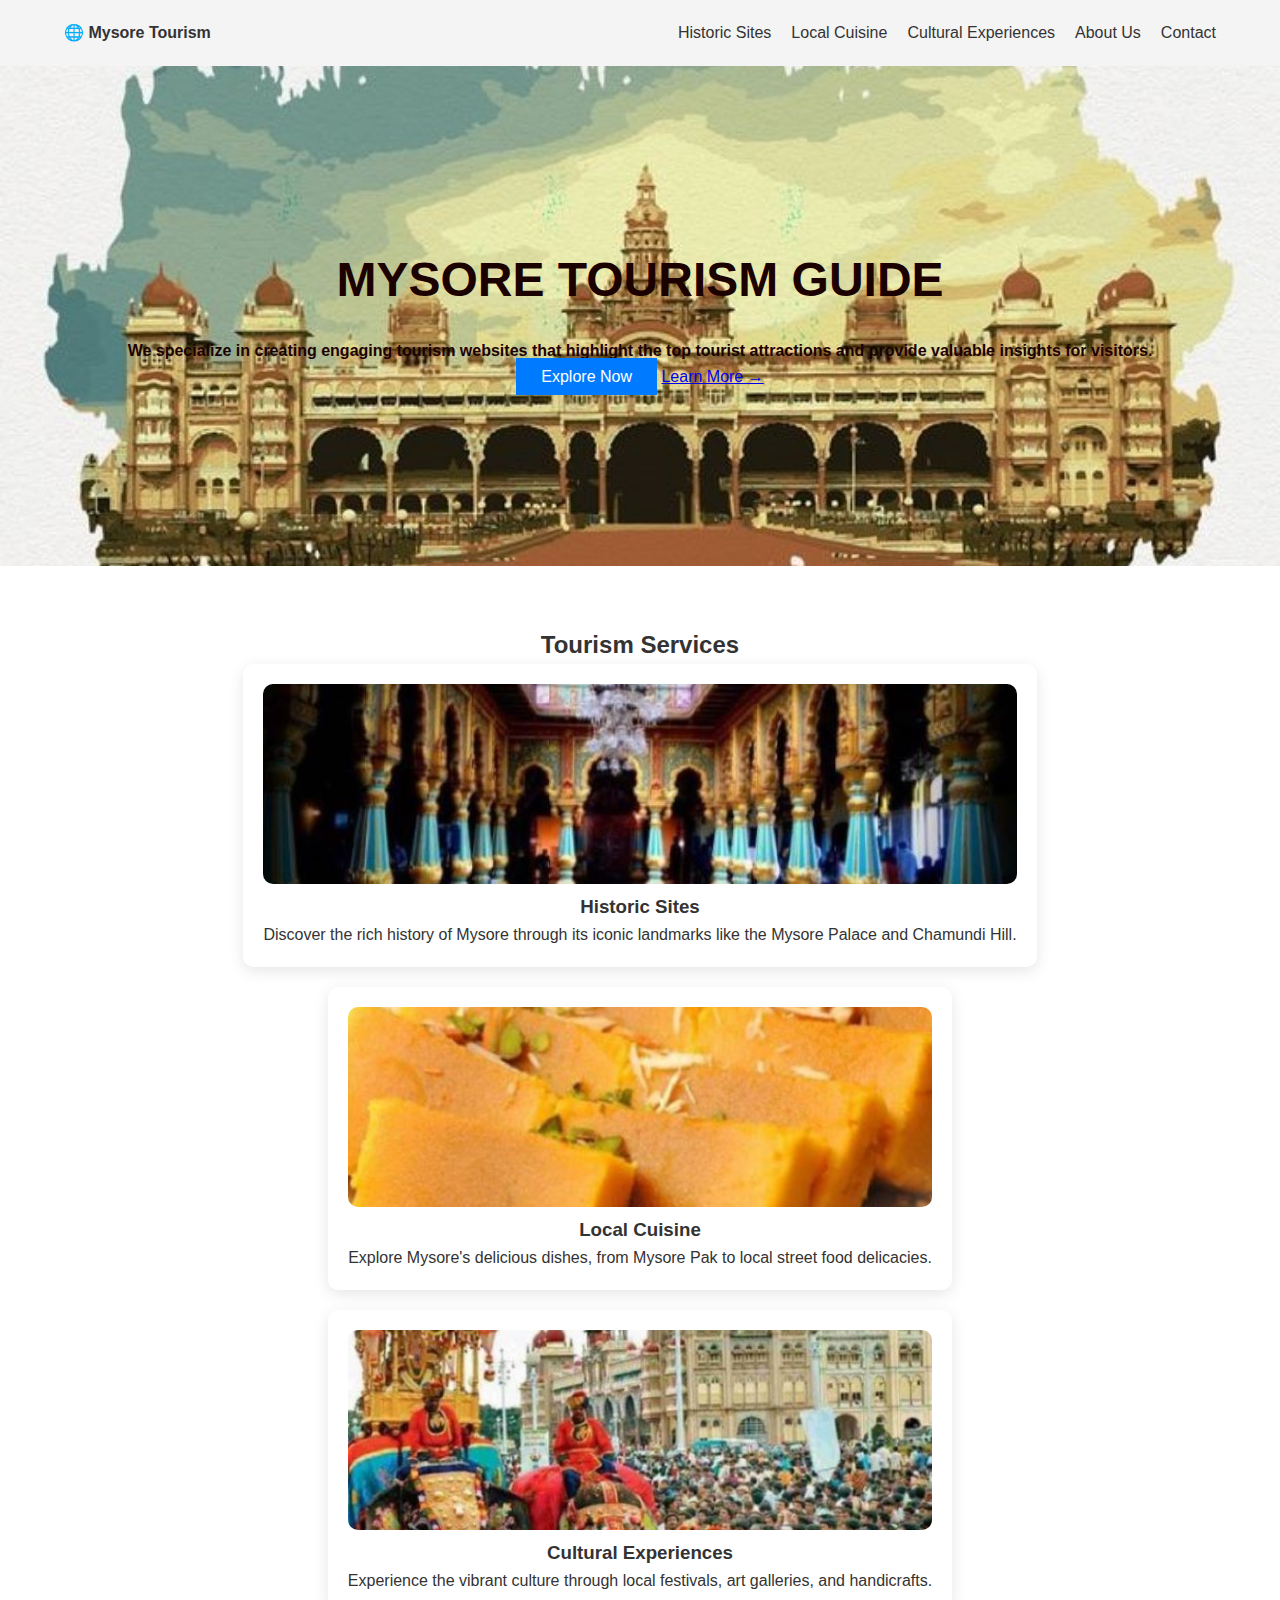
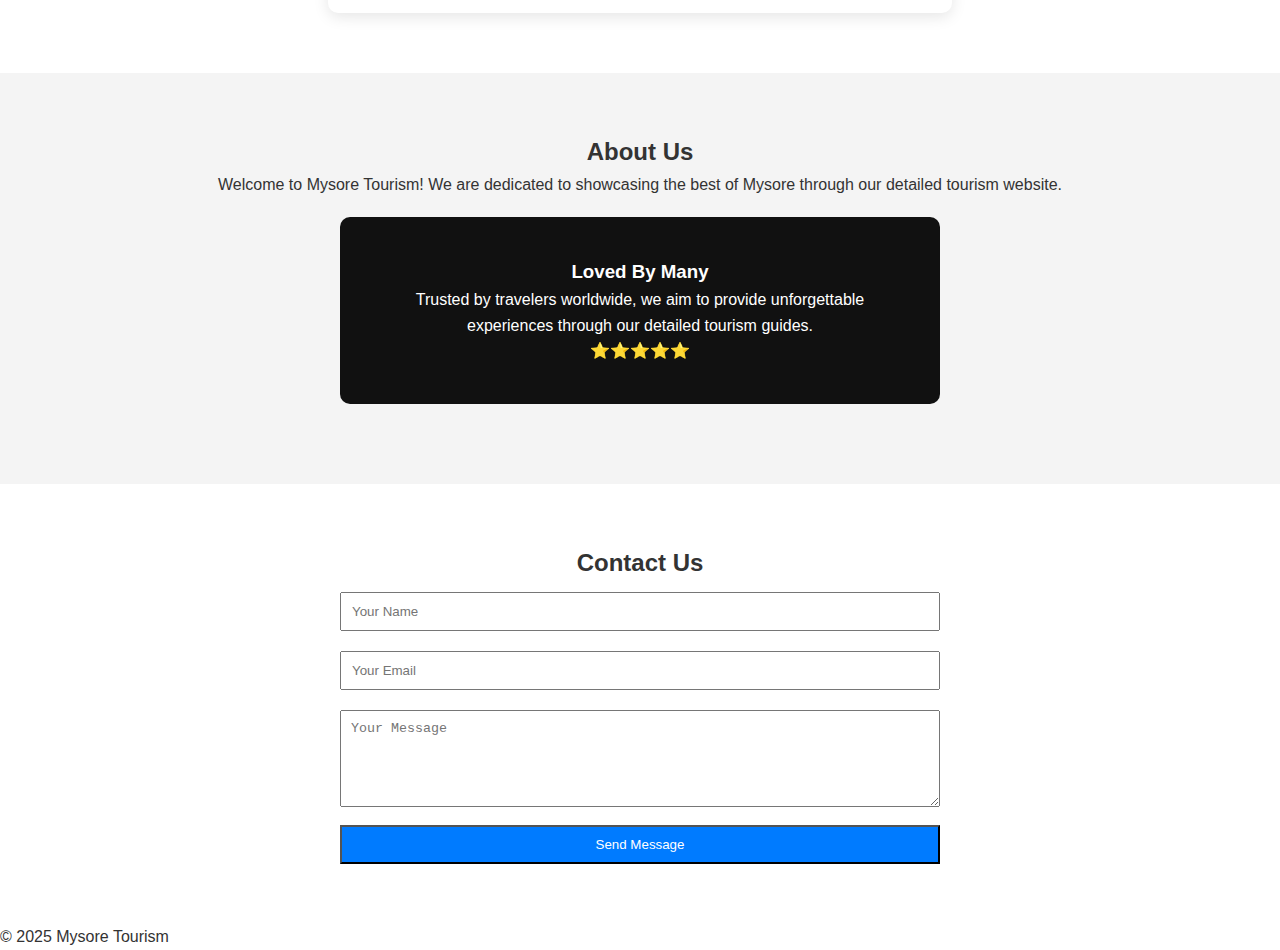
<file: index.html>
<!DOCTYPE html>
<html lang="en">
<head>
    <meta charset="UTF-8">
    <meta name="viewport" content="width=device-width, initial-scale=1.0">
    <title>Mysore Tourism</title>
    <link rel="stylesheet" href="style.css">
</head>
<body>

<header class="header">
    <div class="container">
        <nav class="navbar">
            <b><div class="logo">🌐 Mysore Tourism</div></b>
            <ul class="nav-links">
                <li><a href="historic.html">Historic Sites</a></li>
                <li><a href="cuisine.html">Local Cuisine</a></li>
                <li><a href="culture.html">Cultural Experiences</a></li>
                <li><a href="#about">About Us</a></li>
                <li><a href="#contact">Contact</a></li>
            </ul>
        </nav>
    </div>
</header>

<section class="hero">
    <div class="container">
        <h1>MYSORE TOURISM GUIDE</h1>
        <p><b>We specialize in creating engaging tourism websites that highlight the top tourist attractions and provide valuable insights for visitors.</b></p>
        <div class="cta-buttons">
            <a href="#services" class="btn-primary">Explore Now</a>
            <a href="#about" class="btn-secondary">Learn More →</a>
        </div>
    </div>
</section>

<!-- Tourism Services with Clickable Images -->
<section id="services" class="services-section">
    <div class="container">
        <h2>Tourism Services</h2>
        <div class="services-grid">
            
            <!-- Historic Sites -->
            <div class="service-card">
                <a href="historic.html">
                    <img src="images/historic2.jpg" alt="Historic Sites">
                </a>
                <h3>Historic Sites</h3>
                <p>Discover the rich history of Mysore through its iconic landmarks like the Mysore Palace and Chamundi Hill.</p>
            </div>

            <!-- Local Cuisine -->
            <div class="service-card">
                <a href="cuisine.html">
                    <img src="images/food1.jpg" alt="Local Cuisine">
                </a>
                <h3>Local Cuisine</h3>
                <p>Explore Mysore's delicious dishes, from Mysore Pak to local street food delicacies.</p>
            </div>

            <!-- Cultural Experiences -->
            <div class="service-card">
                <a href="culture.html">
                    <img src="images/gallery1.jpg" alt="Cultural Experiences">
                </a>
                <h3>Cultural Experiences</h3>
                <p>Experience the vibrant culture through local festivals, art galleries, and handicrafts.</p>
            </div>

        </div>
    </div>
</section>

<!-- About Us -->
<section id="about" class="about-section">
    <div class="container">
        <h2>About Us</h2>
        <p>Welcome to Mysore Tourism! We are dedicated to showcasing the best of Mysore through our detailed tourism website.</p>
        <div class="testimonial-card">
            <h3>Loved By Many</h3>
            <p>Trusted by travelers worldwide, we aim to provide unforgettable experiences through our detailed tourism guides.</p>
            <div class="rating">
                ⭐⭐⭐⭐⭐
            </div>
        </div>
    </div>
</section>

<!-- Contact Section -->
<section id="contact" class="contact-section">
    <div class="container">
        <h2>Contact Us</h2>
        <form action="#">
            <input type="text" placeholder="Your Name" required>
            <input type="email" placeholder="Your Email" required>
            <textarea placeholder="Your Message" rows="5" required></textarea>
            <button type="submit" class="btn-primary">Send Message</button>
        </form>
    </div>
</section>

<footer>
    <p>&copy; 2025 Mysore Tourism</p>
</footer>

<script src="script.js"></script>
</body>
</html>
</file>
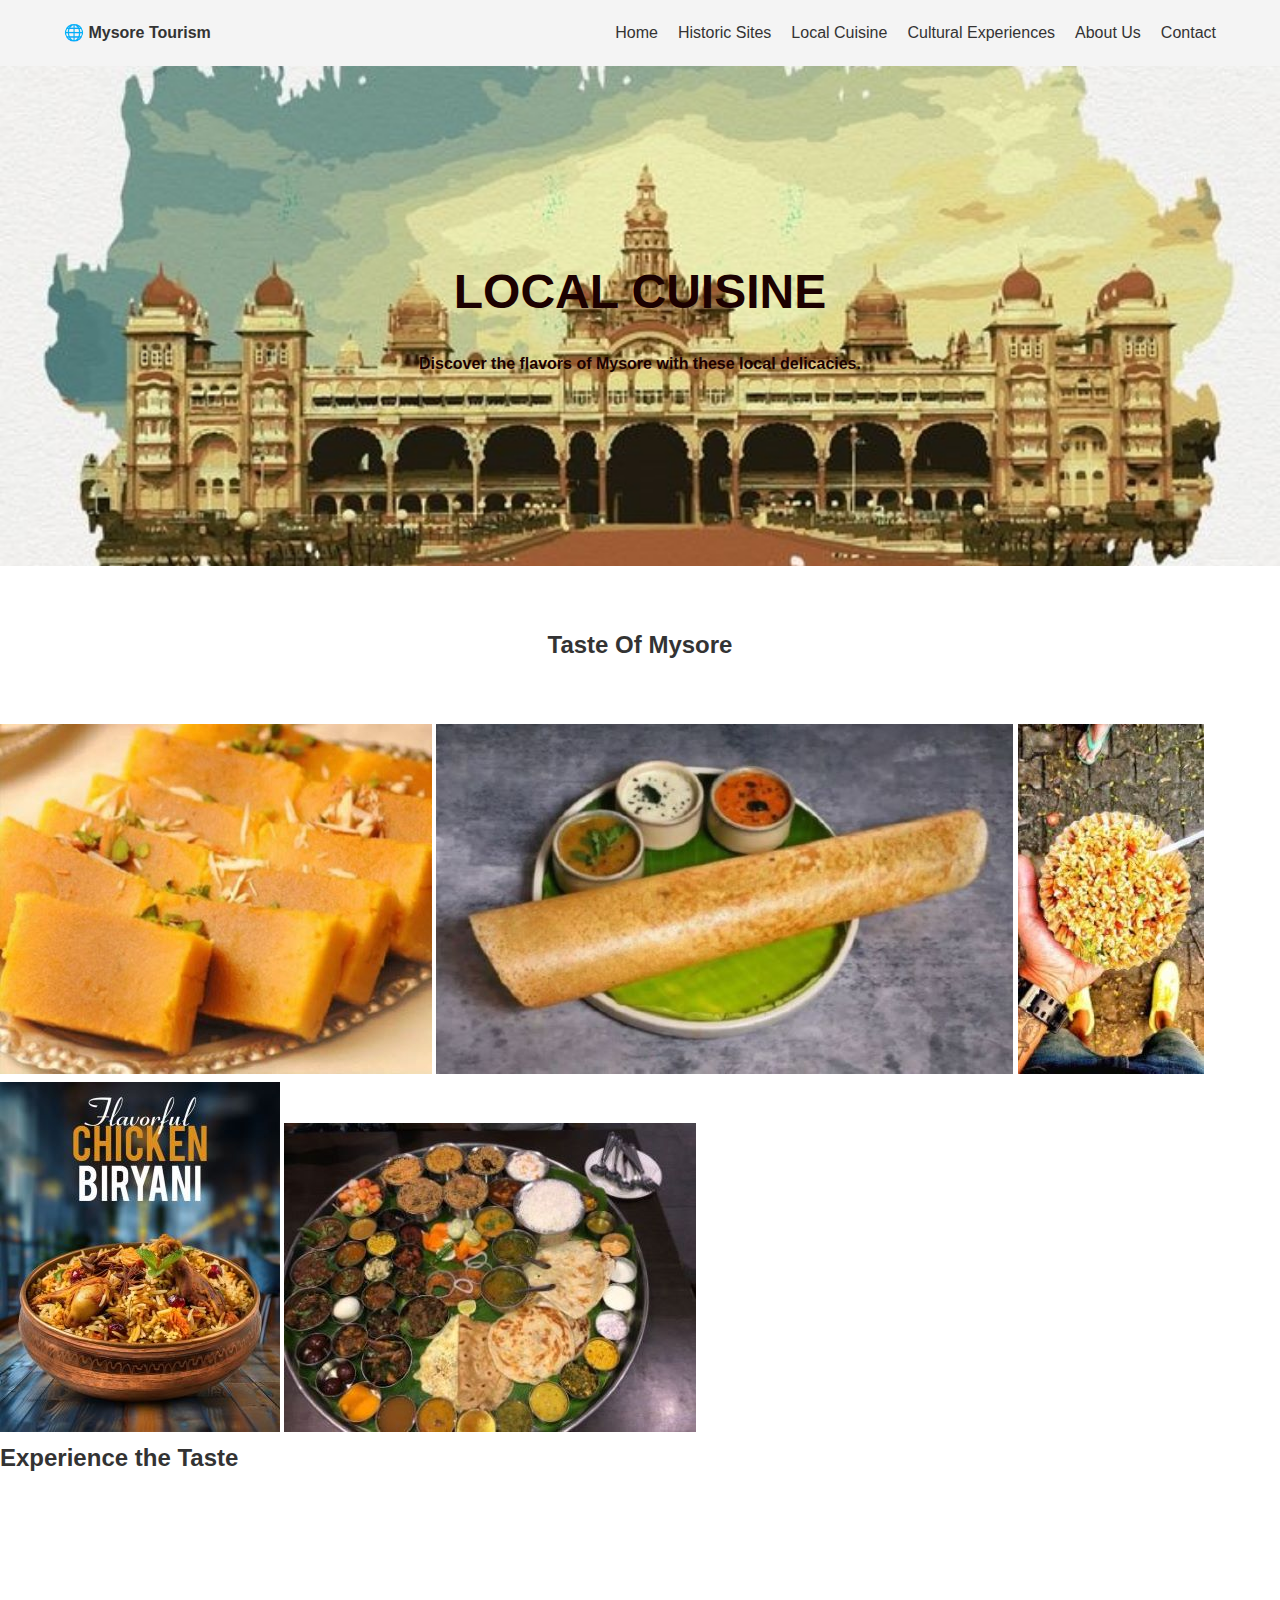
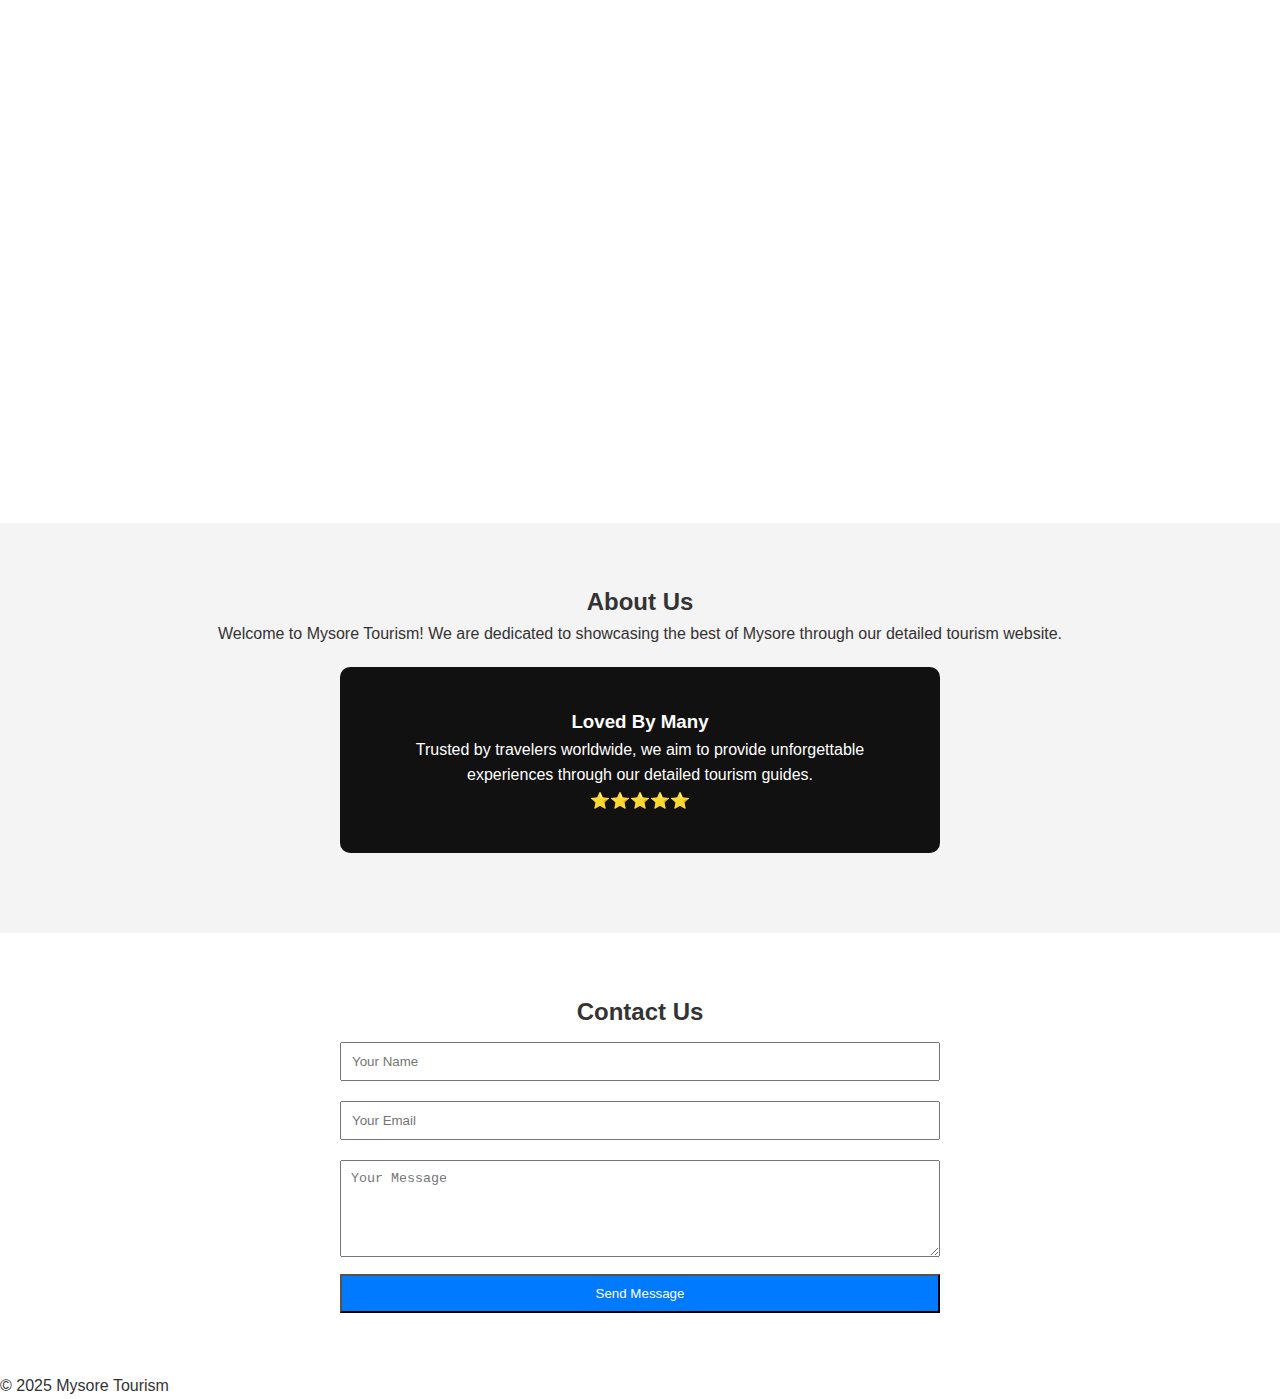
<file: cuisine.html>
<!DOCTYPE html>
<html lang="en">
<head>
    <meta charset="UTF-8">
    <meta name="viewport" content="width=device-width, initial-scale=1.0">
    <title>Local Cuisine - Mysore Tourism</title>
    <link rel="stylesheet" href="style.css">
</head>
<body>

<header class="header">
    <div class="container">
        <nav class="navbar">
            <b><div class="logo">🌐 Mysore Tourism</div></b>
            <ul class="nav-links">
                <li><a href="index.html">Home</a></li>
                <li><a href="historic.html">Historic Sites</a></li>
                <li><a href="cuisine.html">Local Cuisine</a></li>
                <li><a href="culture.html">Cultural Experiences</a></li>
                <li><a href="#about">About Us</a></li>
                <li><a href="#contact">Contact</a></li>
            </ul>
        </nav>
    </div>
</header>

<section class="hero">
    <div class="container">
        <h1>LOCAL CUISINE</h1>
        <p><b>Discover the flavors of Mysore with these local delicacies.</b></p>
    </div>
</section>

<section id="services" class="services-section">
  <div class="container">
      <h2>Taste Of Mysore</h2>
      <div class="services-grid">
      </div>
  </div>
</section>

<section class="image-gallery">
    <img src="images/food1.jpg" alt="Mysore pak">
    <img src="images/food2.jpg" alt="dosa">
    <img src="images/food3.jpg" alt="biryani">
    <img src="images/food4.jpg" alt="churmuri">
    <img src="images/food5.jpg" alt="non veg">
</section>

<section class="video-container">
    <h2>Experience the Taste</h2>
  
      <div class="video-container">
          <!-- Video 1 -->
          <iframe width="630" height="315" src="https://www.youtube.com/embed/bd5vbzytnTU" frameborder="0" allowfullscreen></iframe>
  
          <!-- Video 2 -->
          <iframe width="630" height="315" src="https://www.youtube.com/embed/DokcwKJO79I" frameborder="0" allowfullscreen></iframe>
  
          <!-- Video 3 -->
          <iframe width="630" height="315" src="https://www.youtube.com/embed/ELZpyvSl5g4" frameborder="0" allowfullscreen></iframe>

      </div>
  </section>
  

<section id="about" class="about-section">
  <div class="container">
      <h2>About Us</h2>
      <p>Welcome to Mysore Tourism! We are dedicated to showcasing the best of Mysore through our detailed tourism website.</p>
      <div class="testimonial-card">
          <h3>Loved By Many</h3>
          <p>Trusted by travelers worldwide, we aim to provide unforgettable experiences through our detailed tourism guides.</p>
          <div class="rating">
              ⭐⭐⭐⭐⭐
          </div>
      </div>
  </div>
</section>

<section id="contact" class="contact-section">
  <div class="container">
      <h2>Contact Us</h2>
      <form action="#">
          <input type="text" placeholder="Your Name" required>
          <input type="email" placeholder="Your Email" required>
          <textarea placeholder="Your Message" rows="5" required></textarea>
          <button type="submit" class="btn-primary">Send Message</button>
      </form>
  </div>
</section>

<footer>
    <p>&copy; 2025 Mysore Tourism</p>
</footer>

<script src="script.js"></script>
</body>
</html>
</file>
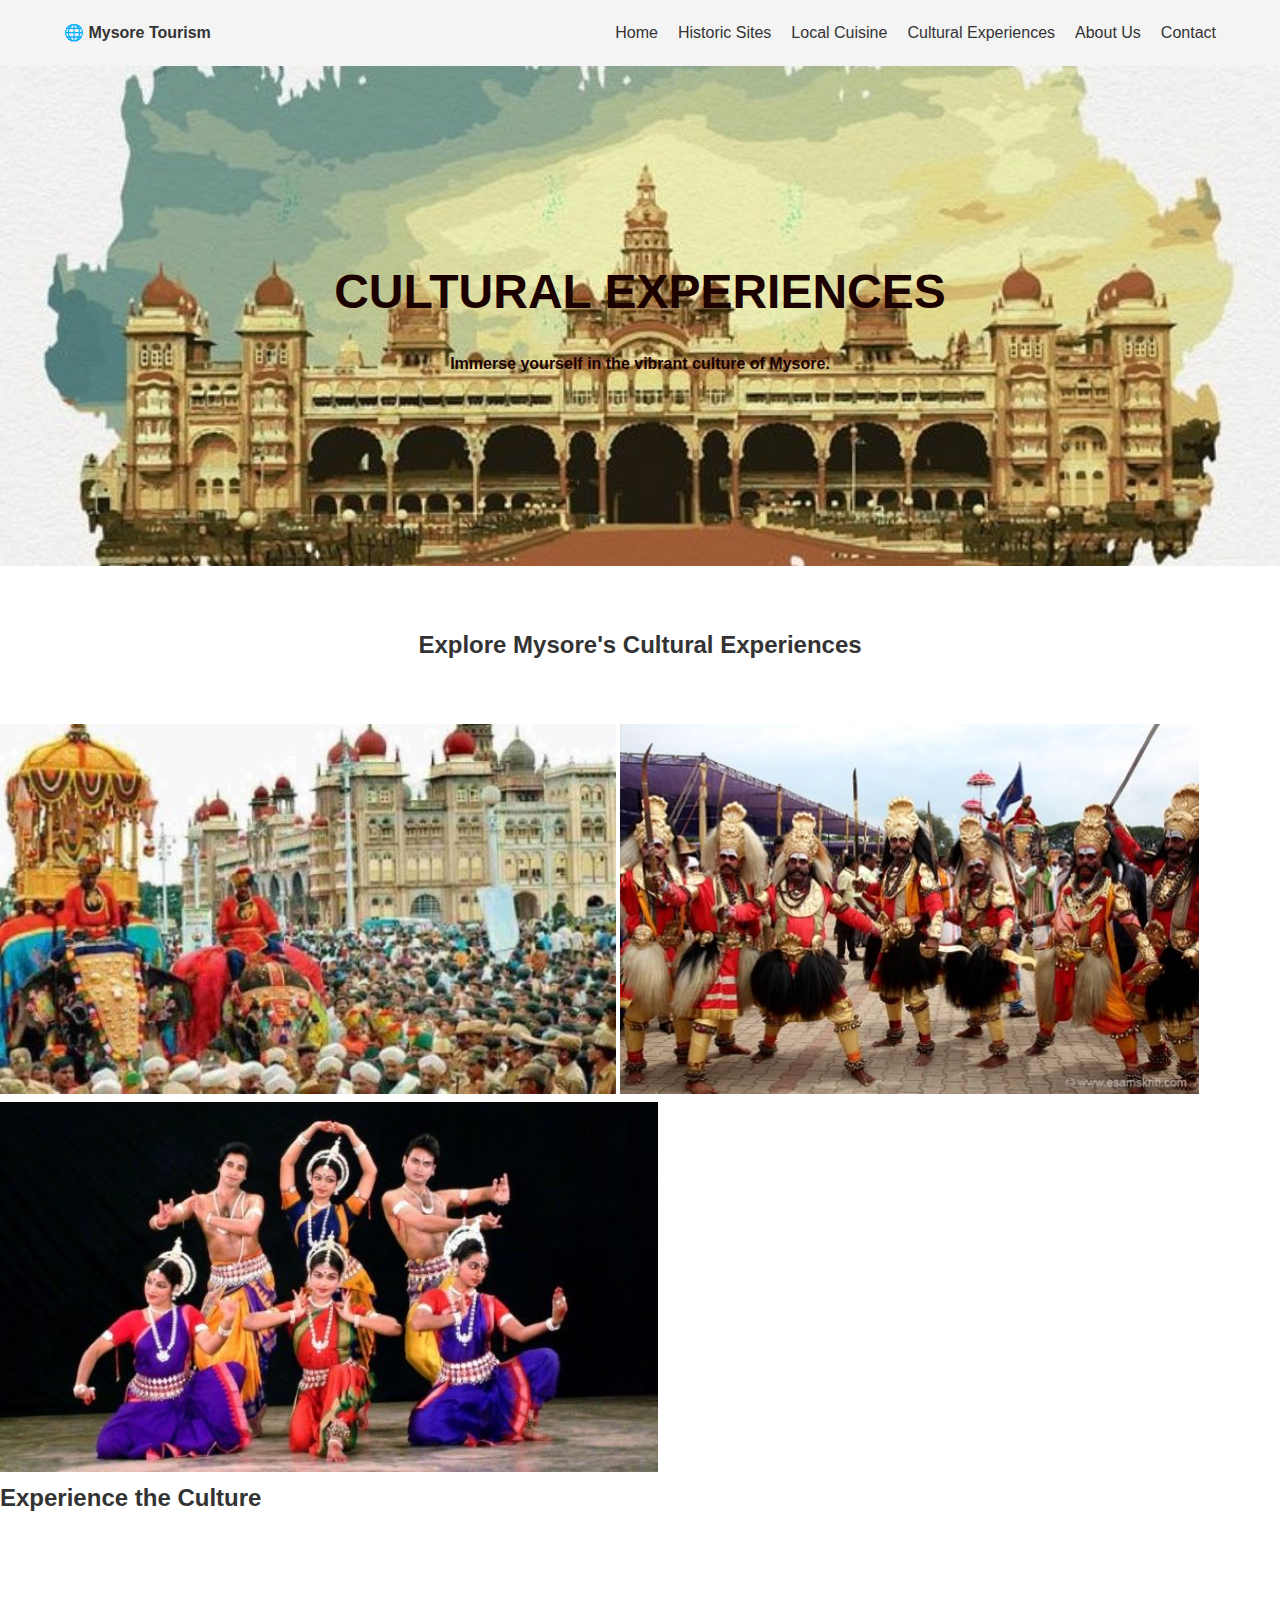
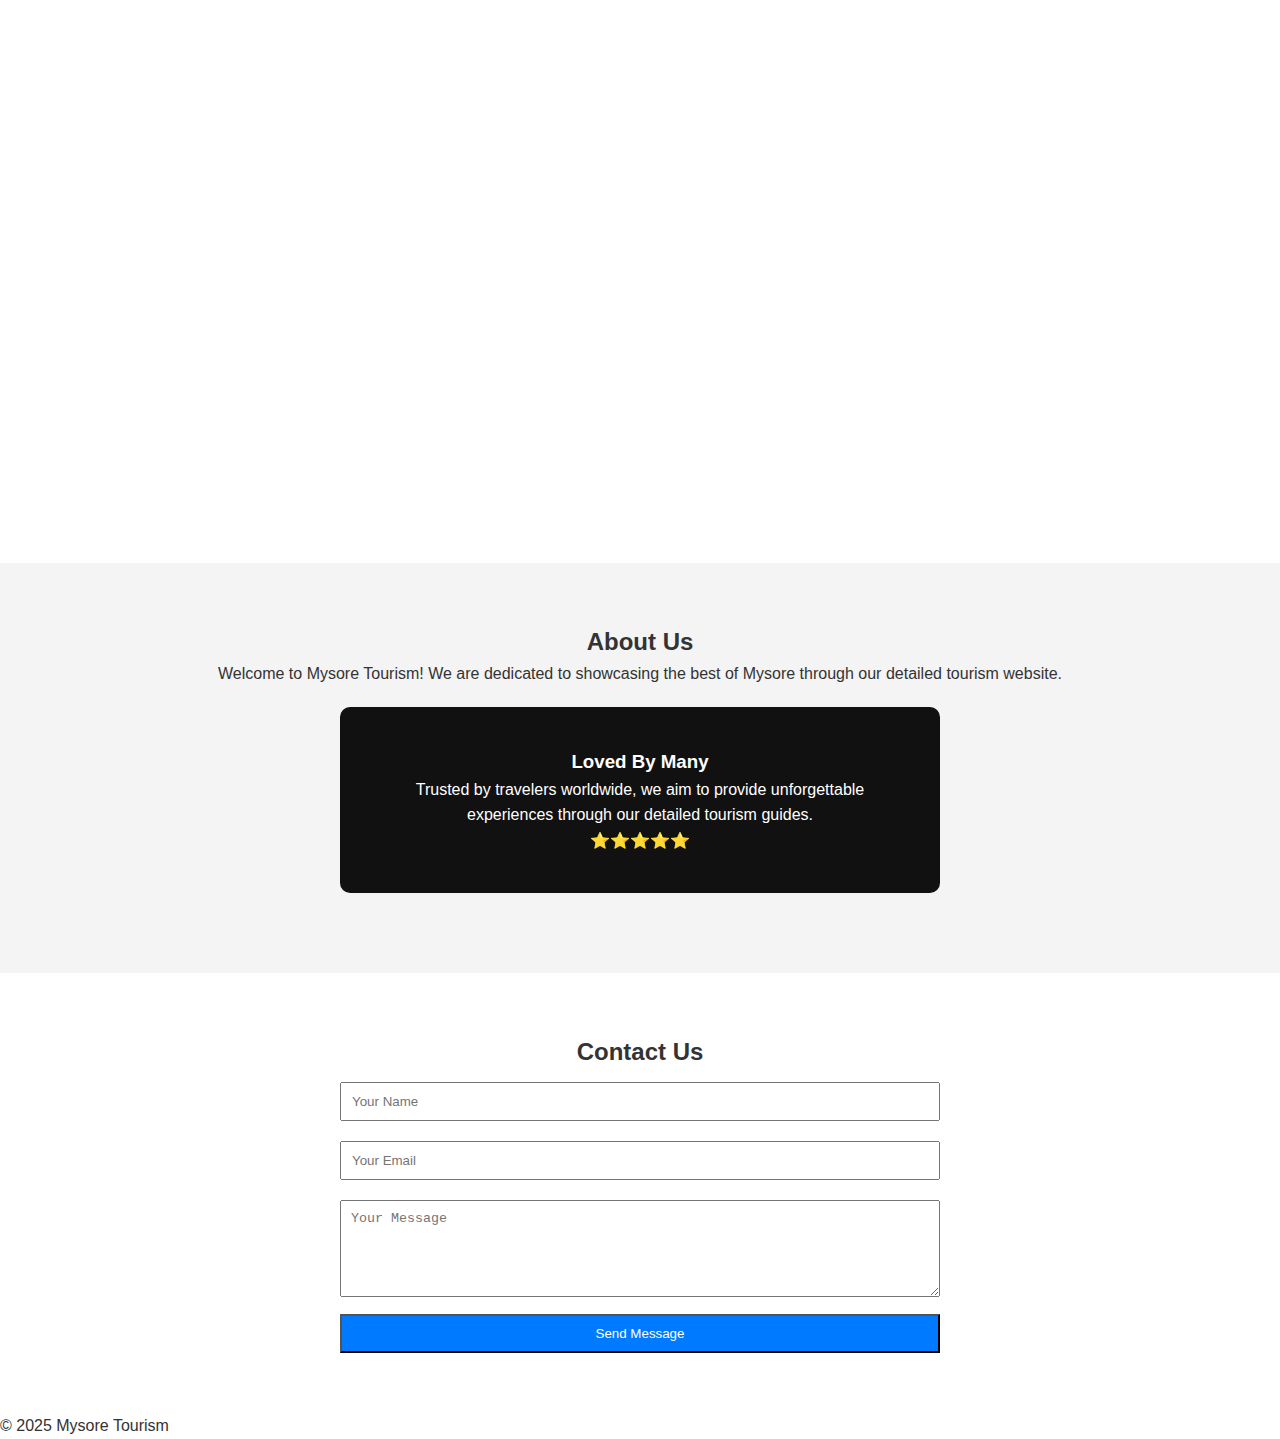
<file: culture.html>
<!DOCTYPE html>
<html lang="en">
<head>
    <meta charset="UTF-8">
    <meta name="viewport" content="width=device-width, initial-scale=1.0">
    <title>Cultural Experiences - Mysore Tourism</title>
    <link rel="stylesheet" href="style.css">
</head>
<body>

<header class="header">
    <div class="container">
        <nav class="navbar">
            <b><div class="logo">🌐 Mysore Tourism</div></b>
            <ul class="nav-links">
                <li><a href="index.html">Home</a></li>
                <li><a href="historic.html">Historic Sites</a></li>
                <li><a href="cuisine.html">Local Cuisine</a></li>
                <li><a href="culture.html">Cultural Experiences</a></li>
                <li><a href="#about">About Us</a></li>
                <li><a href="#contact">Contact</a></li>
            </ul>
        </nav>
    </div>
</header>

<section class="hero">
    <div class="container">
        <h1>CULTURAL EXPERIENCES</h1>
        <p><b>Immerse yourself in the vibrant culture of Mysore.</b></p>
    </div>
</section>
<section id="services" class="services-section">
  <div class="container">
      <h2>Explore Mysore's Cultural Experiences</h2>
      <div class="services-grid">
      </div>
  </div>
</section>

<section class="image-gallery">
    <img src="images/gallery1.jpg" alt="Dasara Festival">
    <img src="images/gallery2.jpg" alt="Traditional Dance">
    <img src="images/gallery3.jpg" alt="Traditional Dance">
</section>

<section class="video-container">
    <h2>Experience the Culture</h2>
  
      <div class="video-container">
          <!-- Video 1: Mysuru Dasara Celebration 2024 -->
          <iframe width="630" height="315" src="https://www.youtube.com/embed/mrXLgla2aG8" frameborder="0" allowfullscreen></iframe>
  
          <!-- Video 2: Chamundeshwari Rathotsava at Chamundi Hills -->
          <iframe width="630" height="315" src="https://www.youtube.com/embed/wQh2I7Rtd0E" frameborder="0" allowfullscreen></iframe>
  
          
          <!-- Video 4: Holy Celebrations at Chamundi Hills -->
          <iframe width="630" height="315" src="https://www.youtube.com/embed/oD6wh7lUk9w" frameborder="0" allowfullscreen></iframe>
  
         
      </div>
  </section>
  
</section>

<section id="about" class="about-section">
  <div class="container">
      <h2>About Us</h2>
      <p>Welcome to Mysore Tourism! We are dedicated to showcasing the best of Mysore through our detailed tourism website.</p>
      <div class="testimonial-card">
          <h3>Loved By Many</h3>
          <p>Trusted by travelers worldwide, we aim to provide unforgettable experiences through our detailed tourism guides.</p>
          <div class="rating">
              ⭐⭐⭐⭐⭐
          </div>
      </div>
  </div>
</section>

<section id="contact" class="contact-section">
  <div class="container">
      <h2>Contact Us</h2>
      <form action="#">
          <input type="text" placeholder="Your Name" required>
          <input type="email" placeholder="Your Email" required>
          <textarea placeholder="Your Message" rows="5" required></textarea>
          <button type="submit" class="btn-primary">Send Message</button>
      </form>
  </div>
</section>

<footer>
    <p>&copy; 2025 Mysore Tourism</p>
</footer>

<script src="script.js"></script>
</body>
</html>
</file>
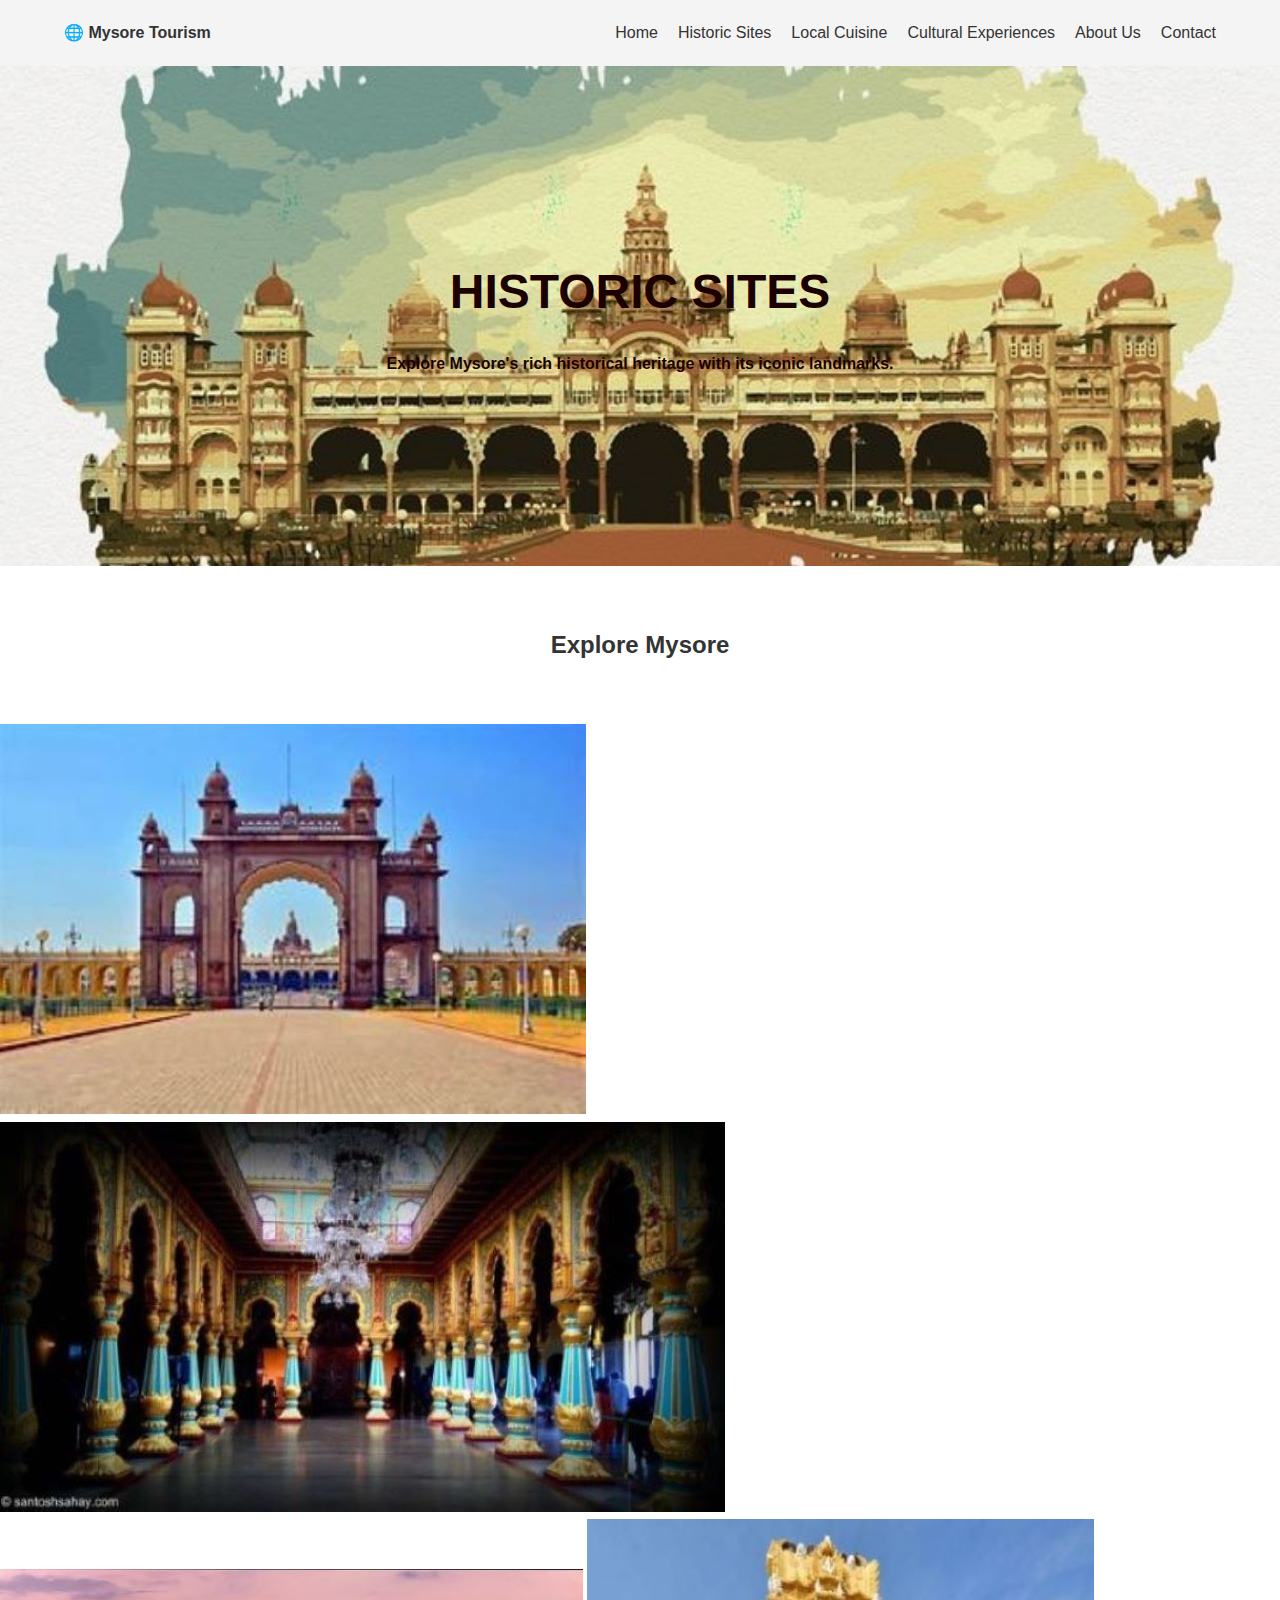
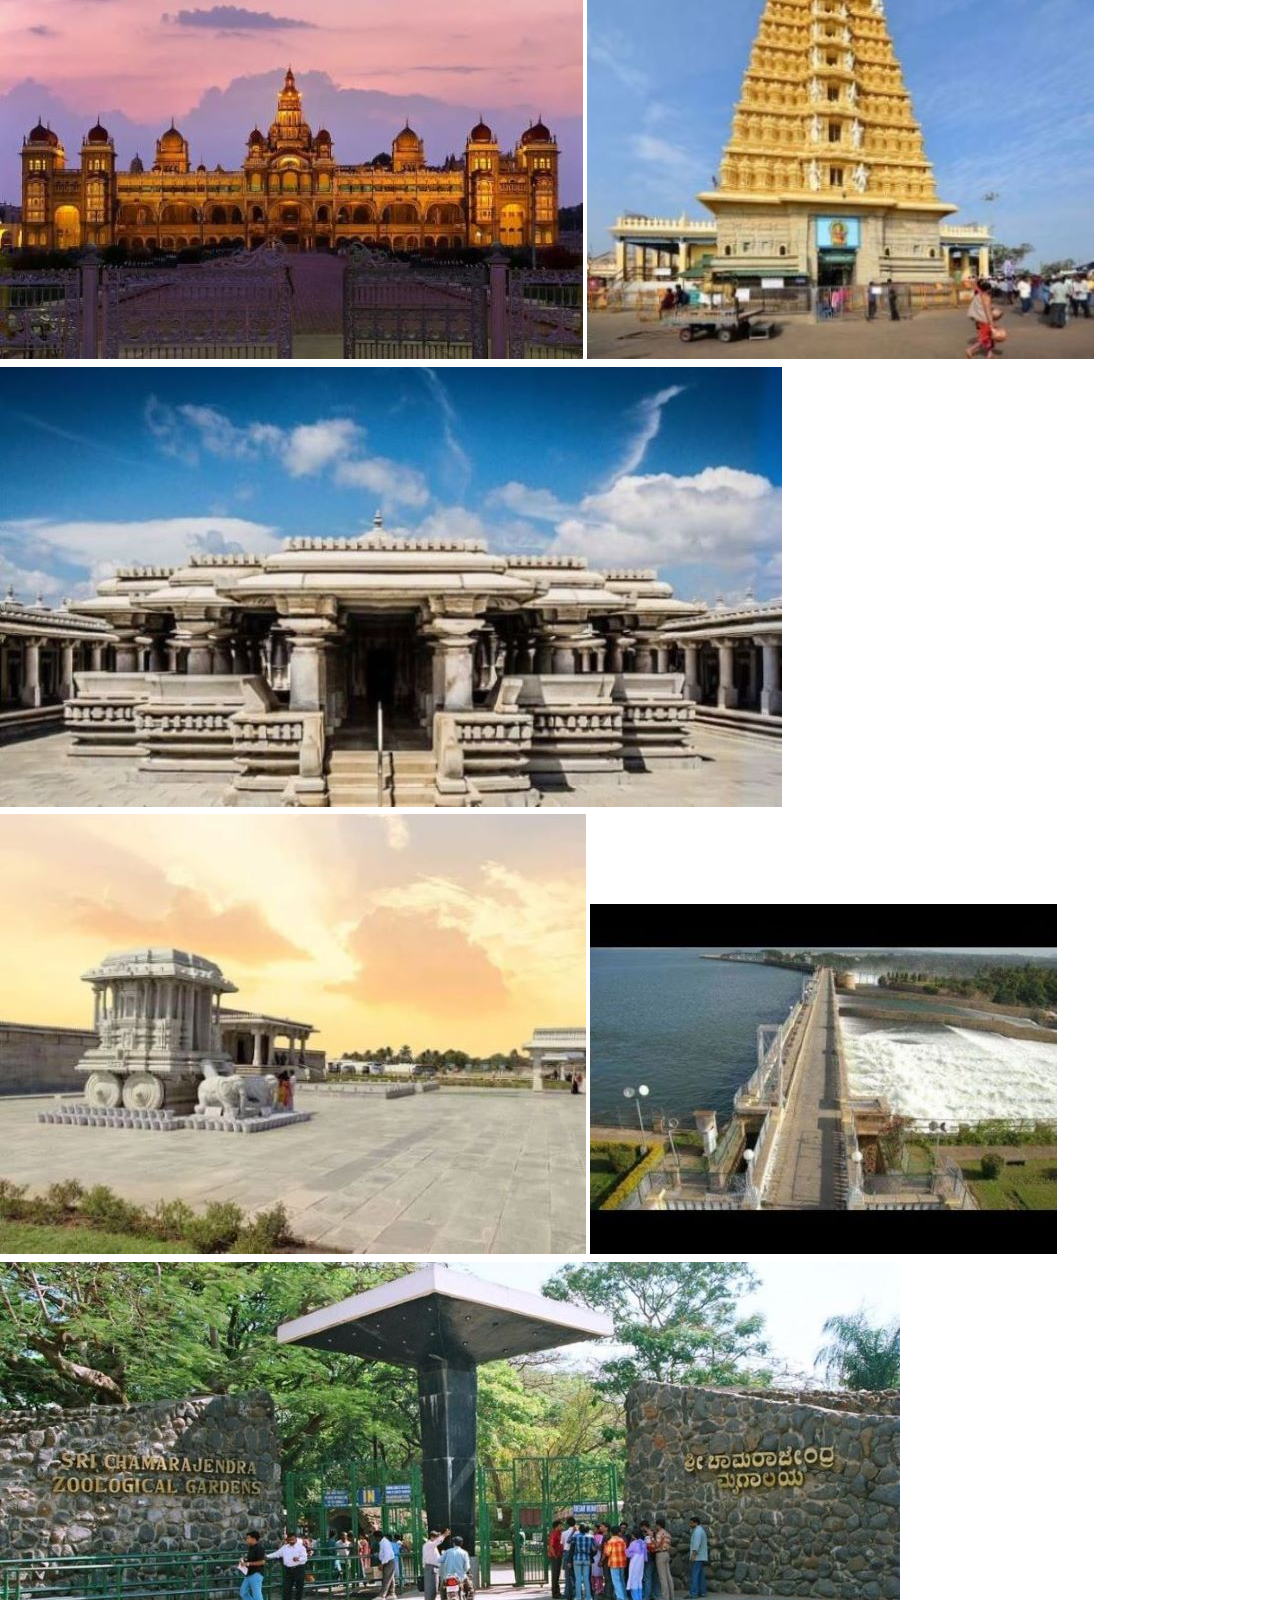
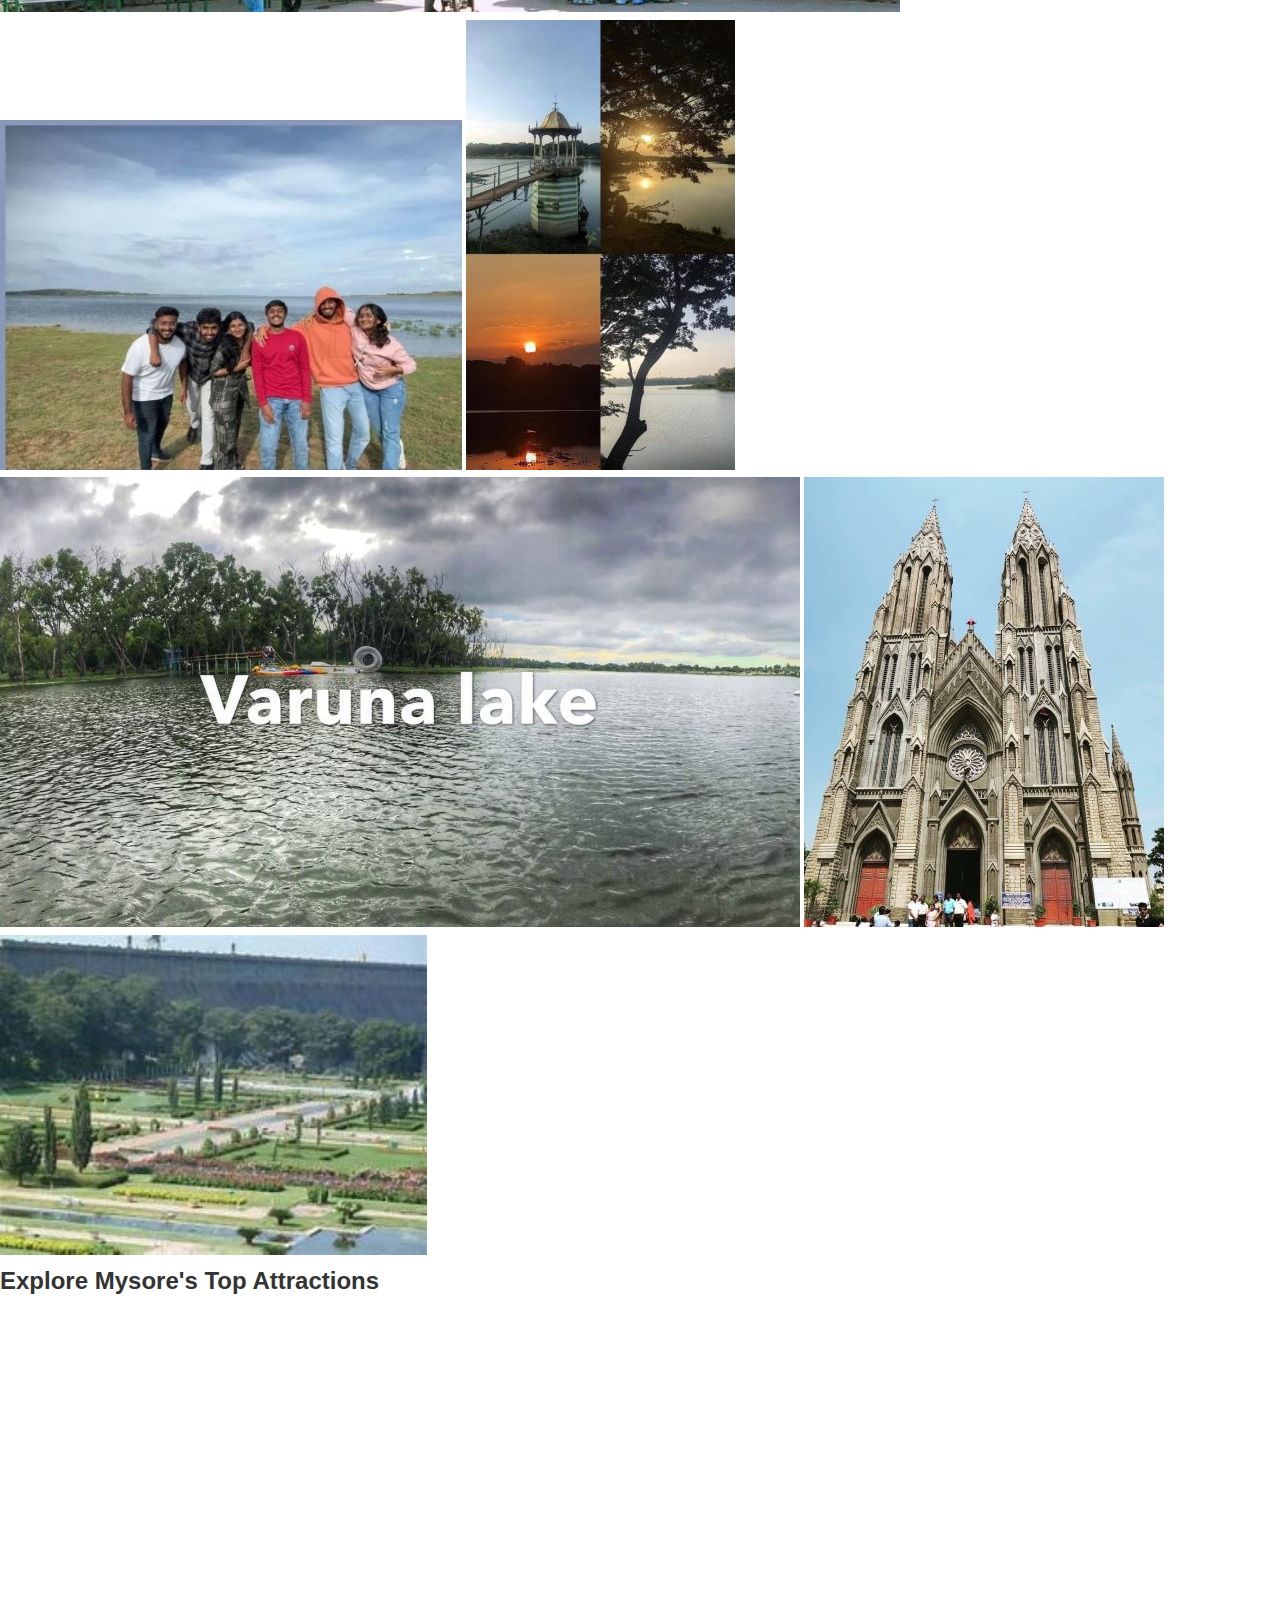
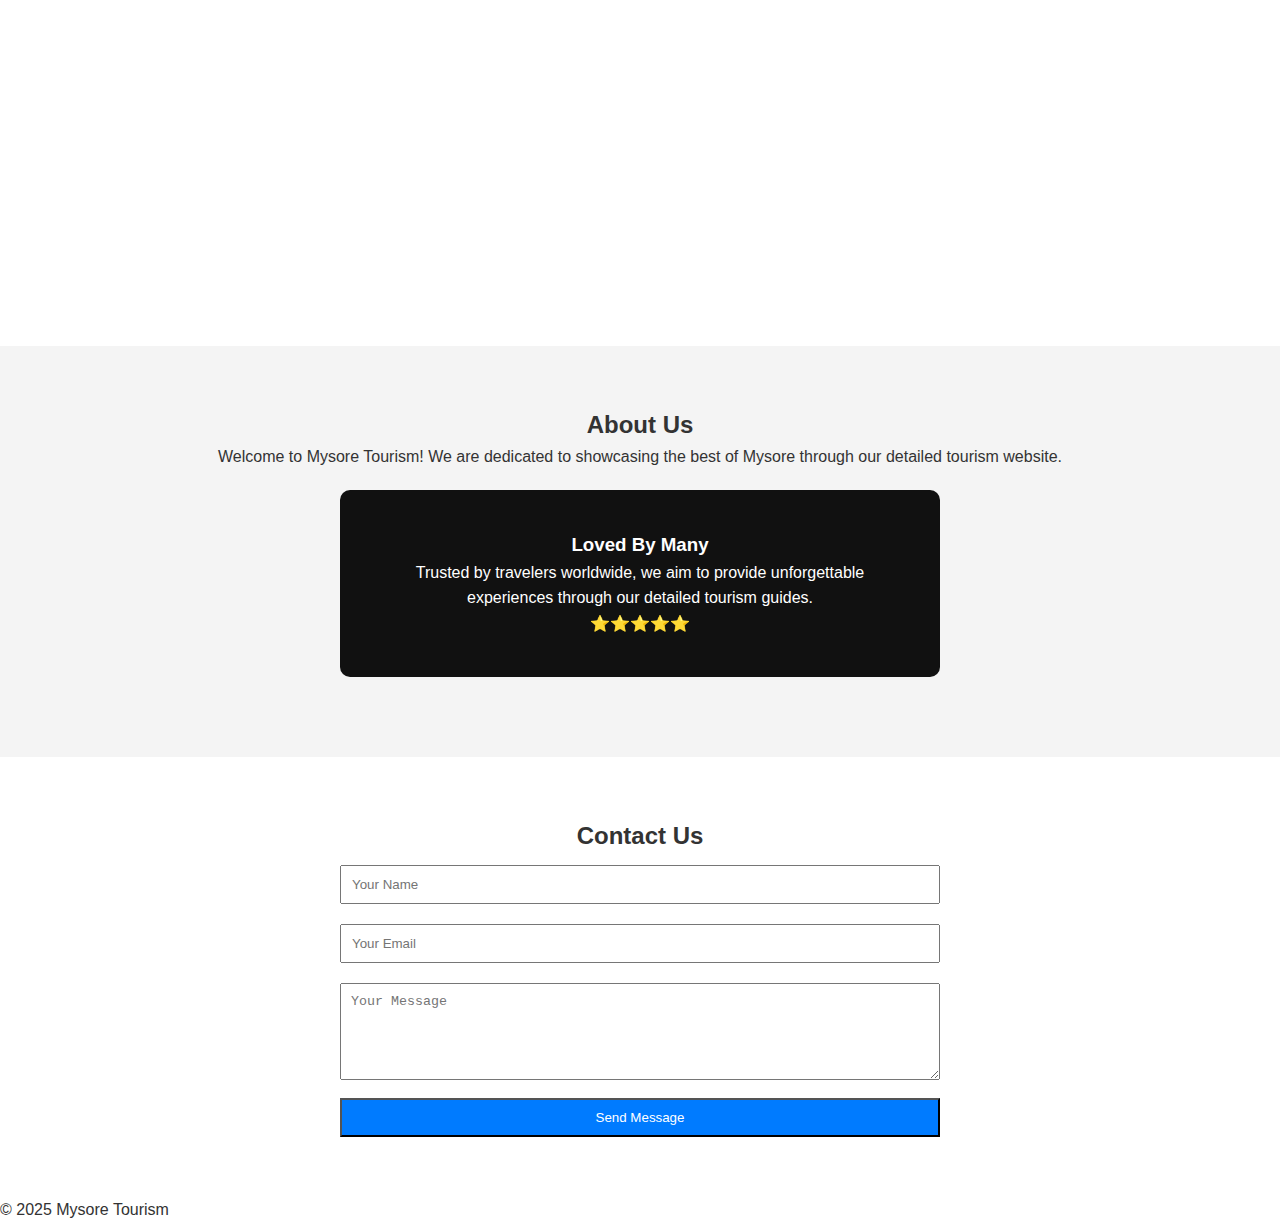
<file: historic.html>
<!DOCTYPE html>
<html lang="en">
<head>
    <meta charset="UTF-8">
    <meta name="viewport" content="width=device-width, initial-scale=1.0">
    <title>Historic Sites - Mysore Tourism</title>
    <link rel="stylesheet" href="style.css">
</head>
<body>

<header class="header">
    <div class="container">
        <nav class="navbar">
            <b><div class="logo">🌐 Mysore Tourism</div></b>
            <ul class="nav-links">
                <li><a href="index.html">Home</a></li>
                <li><a href="historic.html">Historic Sites</a></li>
                <li><a href="cuisine.html">Local Cuisine</a></li>
                <li><a href="culture.html">Cultural Experiences</a></li>
                <li><a href="#about">About Us</a></li>
                <li><a href="#contact">Contact</a></li>
            </ul>
        </nav>
    </div>
</header>

<section class="hero">
    <div class="container">
        <h1>HISTORIC SITES</h1>
        <p><b>Explore Mysore's rich historical heritage with its iconic landmarks.</b></p>
    </div>
</section>
<section id="services" class="services-section">
  <div class="container">
      <h2>Explore Mysore</h2>
      <div class="services-grid">
      </div>
  </div>
</section>

<section class="image-gallery">
    <img src="images/historic1.jpg" alt="Historic Palace">
    <img src="images/historic2.jpg" alt="Historic Palace">
    <img src="images/historic3.jpg" alt="Historic Palace">
    <img src="images/ancient1.jpg" alt="ancient temple">
    <img src="images/ancient2.jpg" alt="ancient temple">
    <img src="images/ancient3.jpg" alt="ancient temple">
    <img src="images/dam1.jpg" alt="krs dam">
    <img src="images/zoo.jpg" alt="zoo">
    <img src="images/water.jpg" alt="meenakshipura">
    <img src="images/water2.jpg" alt="kere">
    <img src="images/water3.jpg" alt="kere2">
    <img src="images/church.jpg" alt="church">
    <img src="images/garden.jpg" alt="garden">

</section>

<section class="video-section">
  <b><h2>Explore Mysore's Top Attractions</h2></b>

  <div class="video-container">
      <!-- Video 1 -->
      <iframe width="630" height="315" src="https://www.youtube.com/embed/dxbJaoqNaY8" frameborder="0" allowfullscreen></iframe>

      <!-- Video 2 -->
      <iframe width="630" height="315" src="https://www.youtube.com/embed/VsyoJdKnL6g" frameborder="0" allowfullscreen></iframe>

      <!-- Video 3 -->
      <iframe width="630" height="315" src="https://www.youtube.com/embed/tyEFNPOd9Hc" frameborder="0" allowfullscreen></iframe>

  </div>
</section>

<section id="about" class="about-section">
  <div class="container">
      <h2>About Us</h2>
      <p>Welcome to Mysore Tourism! We are dedicated to showcasing the best of Mysore through our detailed tourism website.</p>
      <div class="testimonial-card">
          <h3>Loved By Many</h3>
          <p>Trusted by travelers worldwide, we aim to provide unforgettable experiences through our detailed tourism guides.</p>
          <div class="rating">
              ⭐⭐⭐⭐⭐
          </div>
      </div>
  </div>
</section>

<section id="contact" class="contact-section">
  <div class="container">
      <h2>Contact Us</h2>
      <form action="#">
          <input type="text" placeholder="Your Name" required>
          <input type="email" placeholder="Your Email" required>
          <textarea placeholder="Your Message" rows="5" required></textarea>
          <button type="submit" class="btn-primary">Send Message</button>
      </form>
  </div>
</section>

<footer>
    <p>&copy; 2025 Mysore Tourism</p>
</footer>

<script src="script.js"></script>
</body>
</html>
</file>
<file: style.css>
/* General Styles */
* {
  box-sizing: border-box;
  margin: 0;
  padding: 0;
}

body {
  font-family: Arial, sans-serif;
  line-height: 1.6;
  color: #333;
}

/* Header */
.header {
  background: #f4f4f4;
  padding: 20px 0;
  box-shadow: 0 4px 10px rgba(0, 0, 0, 0.1);
}

.container {
  width: 90%;
  margin: auto;
  max-width: 1200px;
}

/* Navbar */
.navbar {
  display: flex;
  justify-content: space-between;
  align-items: center;
}

.nav-links {
  list-style: none;
  display: flex;
}

.nav-links li {
  margin-left: 20px;
}

.nav-links a {
  text-decoration: none;
  color: #333;
  transition: color 0.3s;
}

.nav-links a:hover {
  color: #007BFF;
}

/* Hero Section */
.hero {
  background: url('images/palace.jpg') no-repeat center center/cover;
  color: #1c0101;
  height: 500px;
  display: flex;
  align-items: center;
  justify-content: center;
  text-align: center;
}

.hero h1 {
  font-size: 3rem;
  margin-bottom: 20px;
}

/* Buttons */
.btn-primary {
  background: #007BFF;
  color: #fff;
  padding: 10px 25px;
  text-decoration: none;
  transition: background 0.3s;
}

.btn-primary:hover {
  background: #0056b3;
}

/* Services Section */
.services-section {
  padding: 60px 0;
  text-align: center;
}

.services-grid {
  display: flex;
  gap: 20px;
  justify-content: center;
  flex-wrap: wrap;
}

.service-card {
  background: #fff;
  padding: 20px;
  box-shadow: 0 4px 15px rgba(0, 0, 0, 0.1);
  border-radius: 10px;
  transition: transform 0.3s;
}

.service-card:hover {
  transform: translateY(-10px);
}

.service-card img {
  width: 100%;
  height: 200px;
  object-fit: cover;
  border-radius: 10px;
}

/* About Section */
.about-section {
  padding: 60px 0;
  text-align: center;
  background: #f4f4f4;
}

.testimonial-card {
  background: #111;
  color: #fff;
  padding: 40px;
  margin: 20px auto;
  border-radius: 10px;
  max-width: 600px;
}

/* Contact Section */
.contact-section {
  padding: 60px 0;
  text-align: center;
}

.contact-section form {
  max-width: 600px;
  margin: auto;
}

form input, form textarea {
  width: 100%;
  padding: 10px;
  margin: 10px 0;
}

form button {
  width: 100%;
}

/* Image styling */
.service-card img {
  width: 100%;
  height: 200px;
  object-fit: cover;
  border-radius: 10px;
  transition: transform 0.3s;
}

.service-card img:hover {
  transform: scale(1.05);
  box-shadow: 0 10px 20px rgba(0, 0, 0, 0.2);
}

/* Service Card Styling */
.service-card {
  background: #fff;
  padding: 20px;
  box-shadow: 0 4px 15px rgba(0, 0, 0, 0.1);
  border-radius: 10px;
  transition: transform 0.3s;
  text-align: center;
}

.service-card:hover {
  transform: translateY(-10px);
}
</file>
